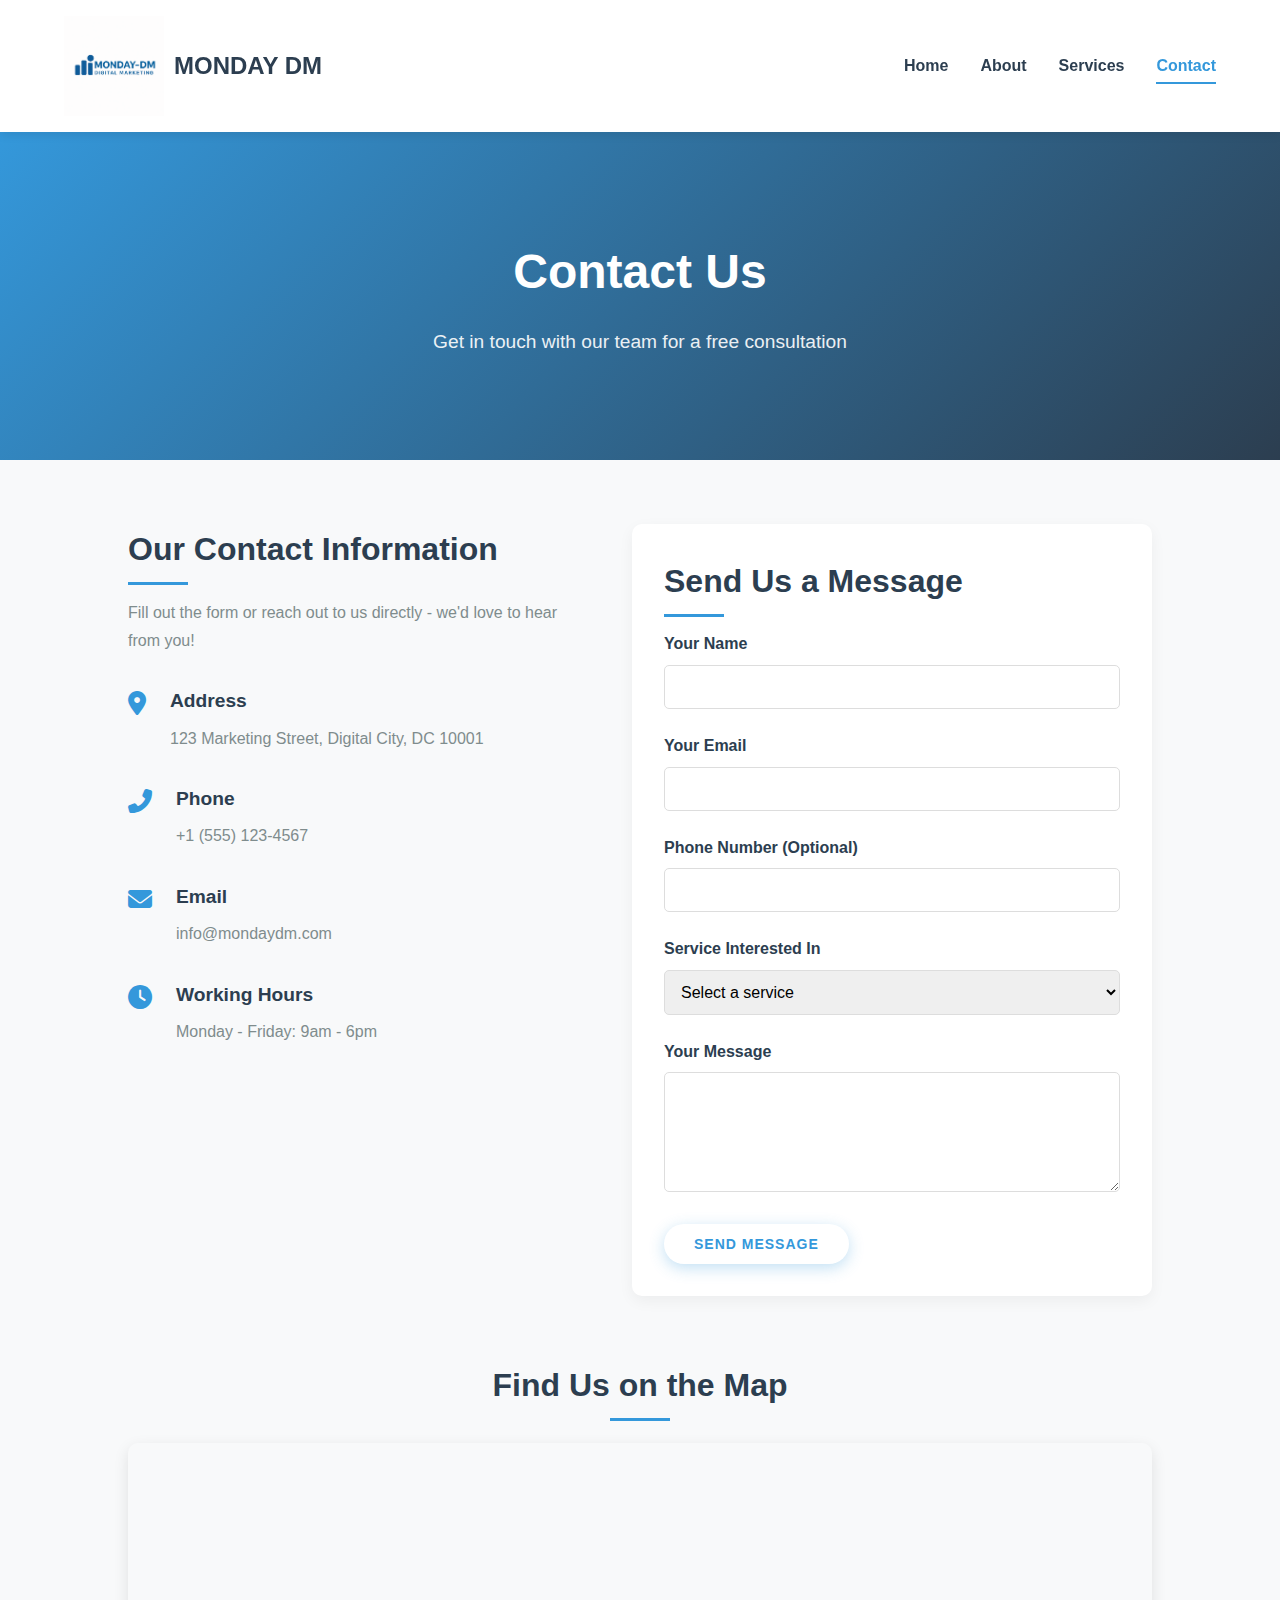
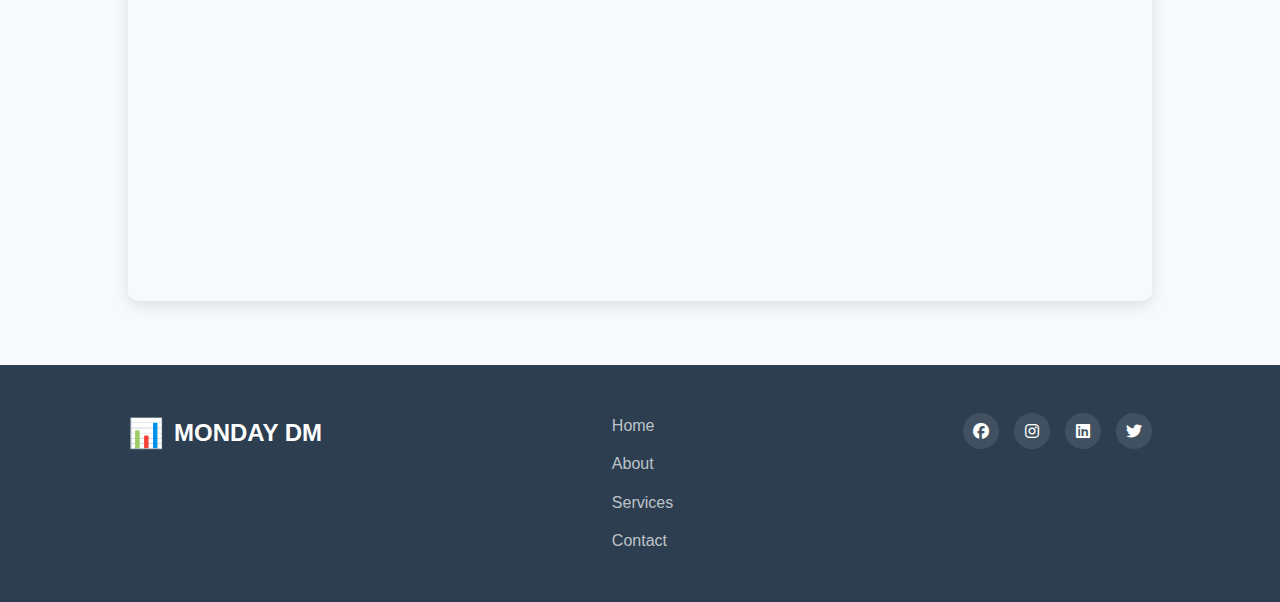
<file: contact.html>
<!DOCTYPE html>
<html lang="en">
<head>
  <meta charset="UTF-8">
  <meta name="viewport" content="width=device-width, initial-scale=1.0">
  <title>Contact Us - Monday DM</title>
  <link rel="stylesheet" href="style.css">
  <link rel="stylesheet" href="https://cdnjs.cloudflare.com/ajax/libs/font-awesome/6.4.0/css/all.min.css">
</head>
<body>
  <header>
    <div class="logo-container">
       <img src="image/logo.png" alt="Monday DM Logo" class="logo-img">
      <h1 class="logo-text">MONDAY DM</h1>
    </div>
    <nav>
      <a href="index.html">Home</a>
      <a href="about.html">About</a>
      <a href="services.html">Services</a>
      <a href="contact.html" class="active">Contact</a>
    </nav>
    <div class="mobile-menu">
      <i class="fas fa-bars"></i>
    </div>
  </header>

  <main>
    <section class="contact-hero">
      <h1>Contact Us</h1>
      <p>Get in touch with our team for a free consultation</p>
    </section>

    <section class="contact-section">
      <div class="contact-container">
        <div class="contact-info">
          <h2>Our Contact Information</h2>
          <p>Fill out the form or reach out to us directly - we'd love to hear from you!</p>
          
          <div class="info-card">
            <i class="fas fa-map-marker-alt"></i>
            <div>
              <h3>Address</h3>
              <p>123 Marketing Street, Digital City, DC 10001</p>
            </div>
          </div>
          
          <div class="info-card">
            <i class="fas fa-phone-alt"></i>
            <div>
              <h3>Phone</h3>
              <p>+1 (555) 123-4567</p>
            </div>
          </div>
          
          <div class="info-card">
            <i class="fas fa-envelope"></i>
            <div>
              <h3>Email</h3>
              <p>info@mondaydm.com</p>
            </div>
          </div>
          
          <div class="info-card">
            <i class="fas fa-clock"></i>
            <div>
              <h3>Working Hours</h3>
              <p>Monday - Friday: 9am - 6pm</p>
            </div>
          </div>
        </div>

        <div class="contact-form">
          <h2>Send Us a Message</h2>
          <form id="contact-form">
            <div class="form-group">
              <label for="name">Your Name</label>
              <input type="text" id="name" name="name" required>
            </div>
            
            <div class="form-group">
              <label for="email">Your Email</label>
              <input type="email" id="email" name="email" required>
            </div>
            
            <div class="form-group">
              <label for="phone">Phone Number (Optional)</label>
              <input type="tel" id="phone" name="phone">
            </div>
            
            <div class="form-group">
              <label for="service">Service Interested In</label>
              <select id="service" name="service">
                <option value="">Select a service</option>
                <option value="seo">SEO Services</option>
                <option value="ppc">PPC Advertising</option>
                <option value="social">Social Media Marketing</option>
                <option value="content">Content Marketing</option>
                <option value="email">Email Marketing</option>
                <option value="analytics">Analytics & Reporting</option>
              </select>
            </div>
            
            <div class="form-group">
              <label for="message">Your Message</label>
              <textarea id="message" name="message" rows="5" required></textarea>
            </div>
            
            <button type="submit" class="cta-button">Send Message</button>
          </form>
          
          <div id="response"></div>
        </div>
      </div>
    </section>

    <section class="map-section">
      <h2>Find Us on the Map</h2>
      <div class="map-container">
        <!-- Embed Google Map -->
        <iframe src="https://www.google.com/maps/embed?pb=!1m18!1m12!1m3!1d3022.2152090543456!2d-73.98784492416407!3d40.74844097138992!2m3!1f0!2f0!3f0!3m2!1i1024!2i768!4f13.1!3m3!1m2!1s0x89c259a9b3117469%3A0xd134e199a405a163!2sEmpire%20State%20Building!5e0!3m2!1sen!2sus!4v1689878817585!5m2!1sen!2sus" 
                width="100%" 
                height="450" 
                style="border:0;" 
                allowfullscreen="" 
                loading="lazy" 
                referrerpolicy="no-referrer-when-downgrade">
        </iframe>
      </div>
    </section>
  </main>

  <footer>
    <div class="footer-content">
      <div class="footer-logo">
        <span>📊</span>
        <h3>MONDAY DM</h3>
      </div>
      <div class="footer-links">
        <a href="index.html">Home</a>
        <a href="about.html">About</a>
        <a href="services.html">Services</a>
        <a href="contact.html">Contact</a>
      </div>
      <div class="footer-social">
        <a href="#"><i class="fab fa-facebook"></i></a>
        <a href="#"><i class="fab fa-instagram"></i></a>
        <a href="#"><i class="fab fa-linkedin"></i></a>
        <a href="#"><i class="fab fa-twitter"></i></a>
      </div>
    </div>
  </footer>

  <script src="script.js"></script>
</body>
</html>
</file>
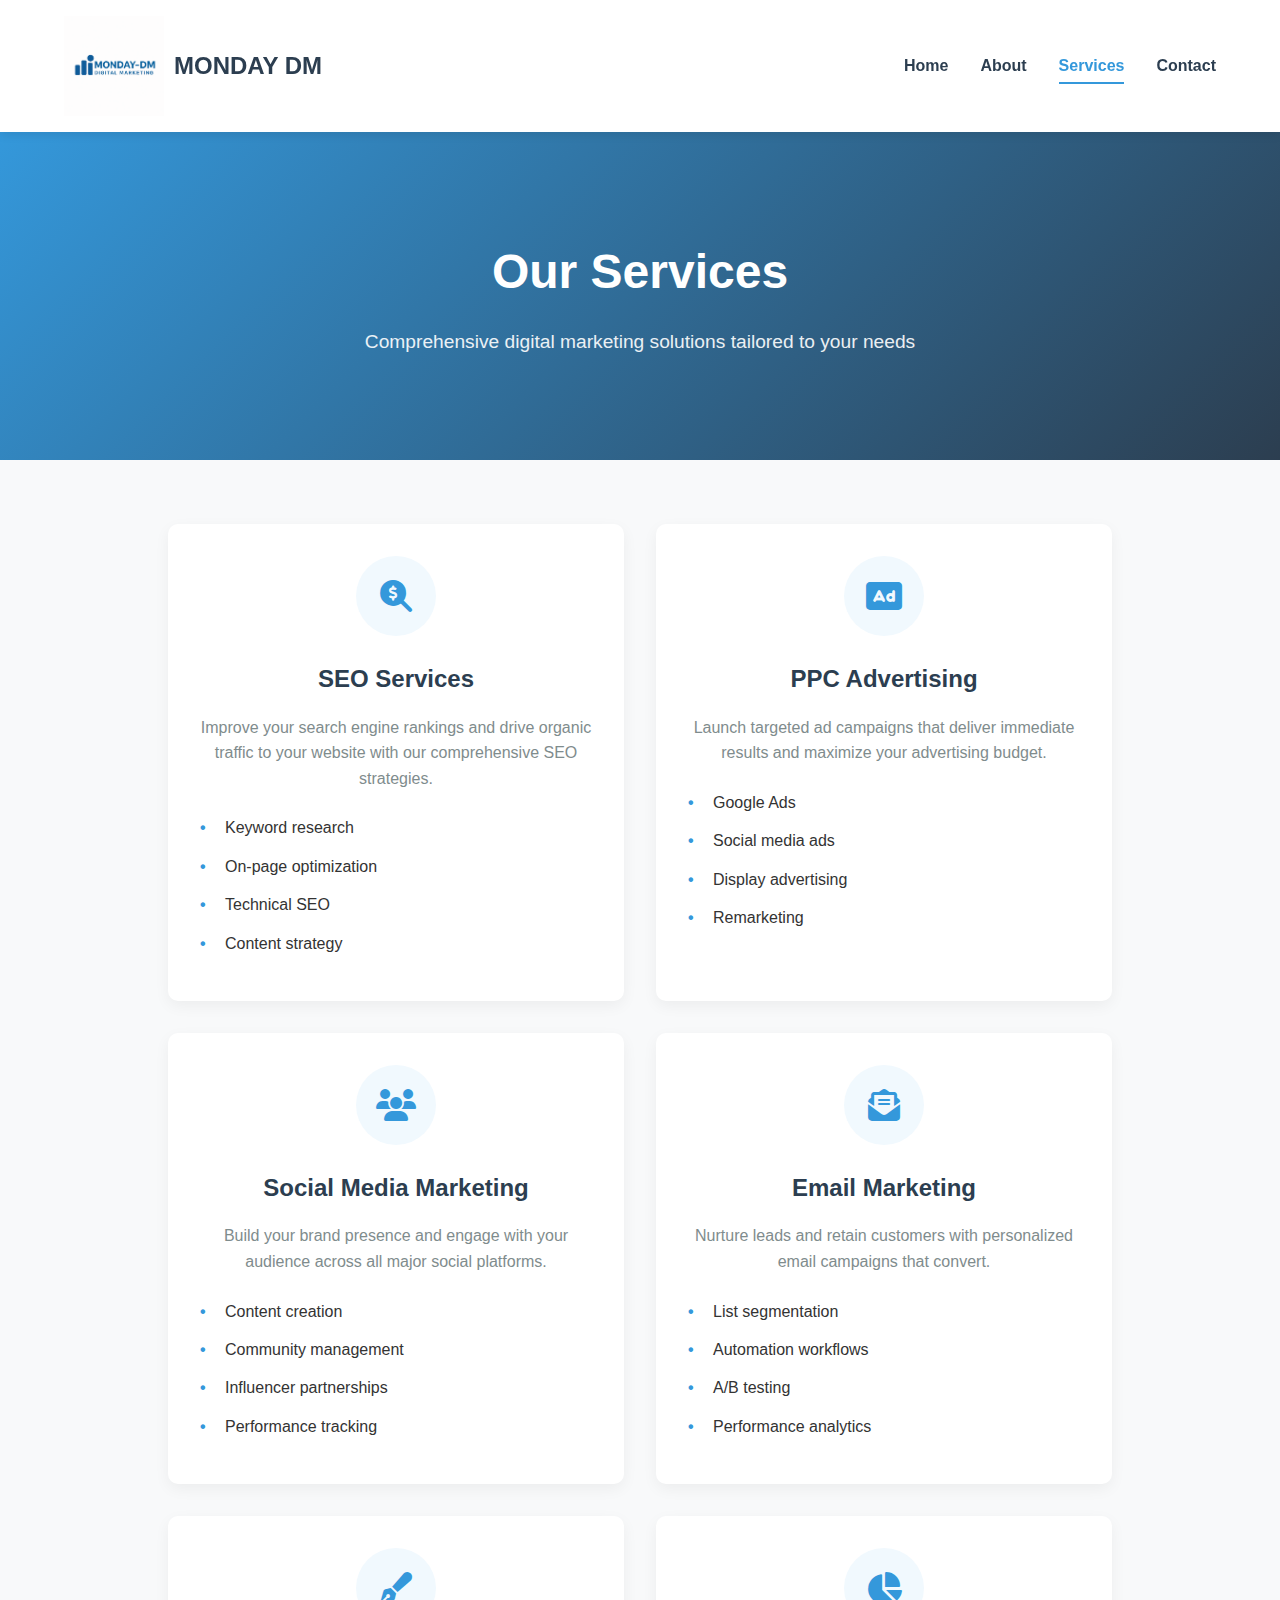
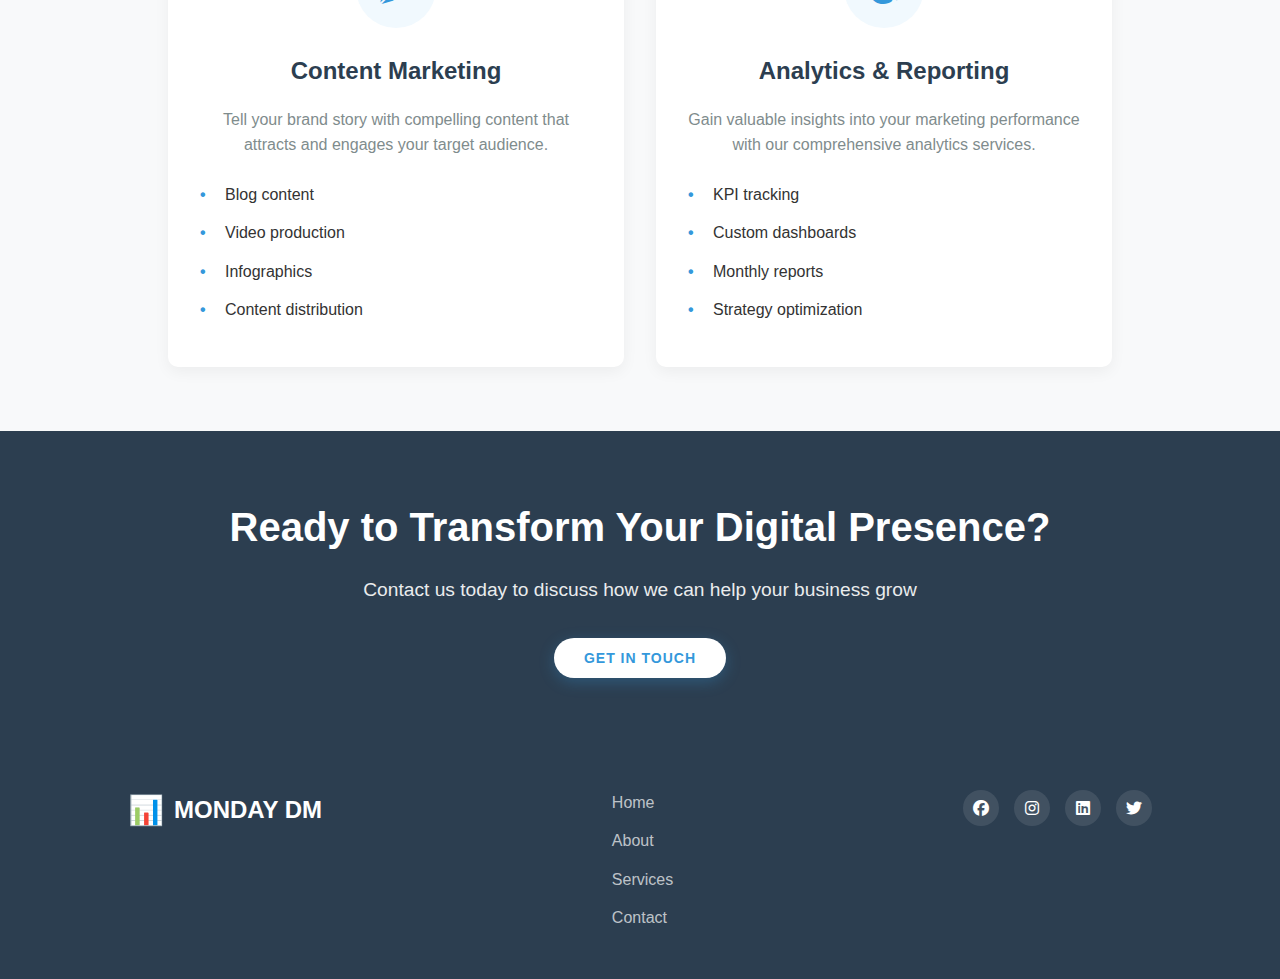
<file: services.html>
<!DOCTYPE html>
<html lang="en">
<head>
  <meta charset="UTF-8">
  <meta name="viewport" content="width=device-width, initial-scale=1.0">
  <title>Our Services - Monday DM</title>
  <link rel="stylesheet" href="style.css">
  <link rel="stylesheet" href="https://cdnjs.cloudflare.com/ajax/libs/font-awesome/6.4.0/css/all.min.css">
</head>
<body>
  <header>
    <div class="logo-container">
       <img src="image/logo.png" alt="Monday DM Logo" class="logo-img">
      <h1 class="logo-text">MONDAY DM</h1>
    </div>
    <nav>
      <a href="index.html">Home</a>
      <a href="about.html">About</a>
      <a href="services.html" class="active">Services</a>
      <a href="contact.html">Contact</a>
    </nav>
    <div class="mobile-menu">
      <i class="fas fa-bars"></i>
    </div>
  </header>

  <main>
    <section class="services-hero">
      <h1>Our Services</h1>
      <p>Comprehensive digital marketing solutions tailored to your needs</p>
    </section>

    <section class="services-grid">
      <div class="service-card">
        <div class="service-icon">
          <i class="fas fa-search-dollar"></i>
        </div>
        <h2>SEO Services</h2>
        <p>Improve your search engine rankings and drive organic traffic to your website with our comprehensive SEO strategies.</p>
        <ul>
          <li>Keyword research</li>
          <li>On-page optimization</li>
          <li>Technical SEO</li>
          <li>Content strategy</li>
        </ul>
      </div>

      <div class="service-card">
        <div class="service-icon">
          <i class="fas fa-ad"></i>
        </div>
        <h2>PPC Advertising</h2>
        <p>Launch targeted ad campaigns that deliver immediate results and maximize your advertising budget.</p>
        <ul>
          <li>Google Ads</li>
          <li>Social media ads</li>
          <li>Display advertising</li>
          <li>Remarketing</li>
        </ul>
      </div>

      <div class="service-card">
        <div class="service-icon">
          <i class="fas fa-users"></i>
        </div>
        <h2>Social Media Marketing</h2>
        <p>Build your brand presence and engage with your audience across all major social platforms.</p>
        <ul>
          <li>Content creation</li>
          <li>Community management</li>
          <li>Influencer partnerships</li>
          <li>Performance tracking</li>
        </ul>
      </div>

      <div class="service-card">
        <div class="service-icon">
          <i class="fas fa-envelope-open-text"></i>
        </div>
        <h2>Email Marketing</h2>
        <p>Nurture leads and retain customers with personalized email campaigns that convert.</p>
        <ul>
          <li>List segmentation</li>
          <li>Automation workflows</li>
          <li>A/B testing</li>
          <li>Performance analytics</li>
        </ul>
      </div>

      <div class="service-card">
        <div class="service-icon">
          <i class="fas fa-pen-fancy"></i>
        </div>
        <h2>Content Marketing</h2>
        <p>Tell your brand story with compelling content that attracts and engages your target audience.</p>
        <ul>
          <li>Blog content</li>
          <li>Video production</li>
          <li>Infographics</li>
          <li>Content distribution</li>
        </ul>
      </div>

      <div class="service-card">
        <div class="service-icon">
          <i class="fas fa-chart-pie"></i>
        </div>
        <h2>Analytics & Reporting</h2>
        <p>Gain valuable insights into your marketing performance with our comprehensive analytics services.</p>
        <ul>
          <li>KPI tracking</li>
          <li>Custom dashboards</li>
          <li>Monthly reports</li>
          <li>Strategy optimization</li>
        </ul>
      </div>
    </section>

    <section class="cta-section">
      <h2>Ready to Transform Your Digital Presence?</h2>
      <p>Contact us today to discuss how we can help your business grow</p>
      <button class="cta-button" onclick="location.href='contact.html'">Get in Touch</button>
    </section>
  </main>

  <footer>
    <div class="footer-content">
      <div class="footer-logo">
        <span>📊</span>
        <h3>MONDAY DM</h3>
      </div>
      <div class="footer-links">
        <a href="index.html">Home</a>
        <a href="about.html">About</a>
        <a href="services.html">Services</a>
        <a href="contact.html">Contact</a>
      </div>
      <div class="footer-social">
        <a href="#"><i class="fab fa-facebook"></i></a>
        <a href="#"><i class="fab fa-instagram"></i></a>
        <a href="#"><i class="fab fa-linkedin"></i></a>
        <a href="#"><i class="fab fa-twitter"></i></a>
      </div>
    </div>
  </footer>

  <script src="script.js"></script>
</body>
</html>
</file>
<file: style.css>
* {
  margin: 0;
  padding: 0;
  box-sizing: border-box;
}

body {
  font-family: 'Segoe UI', Tahoma, Geneva, Verdana, sans-serif;
  color: #333;
  line-height: 1.6;
  background-color: #f8f9fa;
}

a {
  text-decoration: none;
  color: inherit;
}

header {
  background-color: #fff;
  box-shadow: 0 2px 10px rgba(0, 0, 0, 0.1);
  padding: 1rem 5%;
  display: flex;
  justify-content: space-between;
  align-items: center;
  position: sticky;
  top: 0;
  z-index: 100;
}

.logo-container {
  display: flex;
  align-items: center;
  gap: 10px;
}

.logo-icon {
  font-size: 2rem;
}

.logo-text {
  font-size: 1.5rem;
  font-weight: 700;
  color: #2c3e50;
}

nav {
  display: flex;
  gap: 2rem;
}

nav a {
  font-weight: 600;
  color: #2c3e50;
  transition: color 0.3s;
  position: relative;
}

nav a:hover, nav a.active {
  color: #3498db;
}

nav a.active::after {
  content: '';
  position: absolute;
  bottom: -5px;
  left: 0;
  width: 100%;
  height: 2px;
  background-color: #3498db;
}

.mobile-menu {
  display: none;
  font-size: 1.5rem;
  cursor: pointer;
}

.hero {
  display: flex;
  align-items: center;
  justify-content: space-between;
  padding: 5% 10%;
  background: linear-gradient(135deg, #3498db, #2c3e50);
  color: white;
}

.hero-content {
  flex: 1;
  max-width: 600px;
}

.hero h1 {
  font-size: 3rem;
  margin-bottom: 1.5rem;
  line-height: 1.2;
}

.hero p {
  font-size: 1.2rem;
  margin-bottom: 2rem;
  opacity: 0.9;
}

.hero-image {
  flex: 1;
  display: flex;
  justify-content: center;
}

.hero-image img {
  max-width: 100%;
  border-radius: 10px;
  box-shadow: 0 10px 30px rgba(0, 0, 0, 0.2);
}

.cta-button {
  background-color: #3498db;
  color: white;
  border: none;
  padding: 12px 30px;
  font-size: 1rem;
  font-weight: 600;
  border-radius: 50px;
  cursor: pointer;
  transition: all 0.3s;
  box-shadow: 0 4px 15px rgba(52, 152, 219, 0.3);
}

.cta-button:hover {
  background-color: #2980b9;
  transform: translateY(-3px);
  box-shadow: 0 6px 20px rgba(52, 152, 219, 0.4);
}

.cta-button.secondary {
  background-color: transparent;
  border: 2px solid #3498db;
  color: #3498db;
  box-shadow: none;
}

.cta-button.secondary:hover {
  background-color: #3498db;
  color: white;
}

.features {
  padding: 5% 10%;
  text-align: center;
}

.features h2 {
  font-size: 2.5rem;
  margin-bottom: 3rem;
  color: #2c3e50;
  position: relative;
}

.features h2::after {
  content: '';
  position: absolute;
  bottom: -15px;
  left: 50%;
  transform: translateX(-50%);
  width: 80px;
  height: 4px;
  background-color: #3498db;
}

.features-grid {
  display: grid;
  grid-template-columns: repeat(auto-fit, minmax(300px, 1fr));
  gap: 2rem;
}

.feature-card {
  background-color: white;
  padding: 2rem;
  border-radius: 10px;
  box-shadow: 0 5px 15px rgba(0, 0, 0, 0.05);
  transition: transform 0.3s, box-shadow 0.3s;
}

.feature-card:hover {
  transform: translateY(-10px);
  box-shadow: 0 15px 30px rgba(0, 0, 0, 0.1);
}

.feature-card i {
  font-size: 2.5rem;
  color: #3498db;
  margin-bottom: 1.5rem;
}

.feature-card h3 {
  font-size: 1.5rem;
  margin-bottom: 1rem;
  color: #2c3e50;
}

.feature-card p {
  color: #7f8c8d;
}

.help-section {
  padding: 5% 10%;
  background-color: #2c3e50;
  color: white;
}

.help-container {
  max-width: 1200px;
  margin: 0 auto;
  text-align: center;
}

.help-container h2 {
  font-size: 2.5rem;
  margin-bottom: 2rem;
}

.help-list {
  list-style: none;
  margin-bottom: 3rem;
  display: inline-block;
  text-align: left;
}

.help-list li {
  margin-bottom: 1rem;
  font-size: 1.1rem;
  position: relative;
  padding-left: 35px;
}

.help-list i {
  position: absolute;
  left: 0;
  top: 3px;
  color: #3498db;
}

.about-hero {
  background: linear-gradient(135deg, #3498db, #2c3e50);
  color: white;
  padding: 8% 10%;
  text-align: center;
}

.about-hero h1 {
  font-size: 3rem;
  margin-bottom: 1rem;
}

.about-hero p {
  font-size: 1.2rem;
  opacity: 0.9;
}

.about-content {
  padding: 5% 10%;
  display: flex;
  align-items: center;
  gap: 4rem;
  max-width: 1200px;
  margin: 0 auto;
}

.about-image {
  flex: 1;
}

.about-image img {
  width: 100%;
  border-radius: 10px;
  box-shadow: 0 10px 30px rgba(0, 0, 0, 0.1);
}

.about-text {
  flex: 1;
}

.about-text h2 {
  font-size: 2rem;
  color: #2c3e50;
  margin-bottom: 1.5rem;
  position: relative;
}

.about-text h2::after {
  content: '';
  position: absolute;
  bottom: -10px;
  left: 0;
  width: 60px;
  height: 3px;
  background-color: #3498db;
}

.about-text p {
  margin-bottom: 2rem;
  color: #7f8c8d;
  line-height: 1.7;
}

.values-list {
  list-style: none;
  margin-top: 2rem;
}

.values-list li {
  margin-bottom: 1rem;
  padding-left: 35px;
  position: relative;
}

.values-list i {
  position: absolute;
  left: 0;
  top: 3px;
  color: #3498db;
}

.team-section {
  padding: 5% 10%;
  background-color: #f8f9fa;
  text-align: center;
}

.team-section h2 {
  font-size: 2.5rem;
  color: #2c3e50;
  margin-bottom: 3rem;
  position: relative;
}

.team-section h2::after {
  content: '';
  position: absolute;
  bottom: -15px;
  left: 50%;
  transform: translateX(-50%);
  width: 80px;
  height: 4px;
  background-color: #3498db;
}

.team-grid {
  display: grid;
  grid-template-columns: repeat(auto-fit, minmax(250px, 1fr));
  gap: 2rem;
  max-width: 1200px;
  margin: 0 auto;
}

.team-member {
  background-color: white;
  padding: 2rem;
  border-radius: 10px;
  box-shadow: 0 5px 15px rgba(0, 0, 0, 0.05);
  transition: transform 0.3s;
}

.team-member:hover {
  transform: translateY(-10px);
}

.team-member img {
  width: 150px;
  height: 150px;
  border-radius: 50%;
  object-fit: cover;
  margin-bottom: 1.5rem;
  border: 5px solid #3498db;
}

.team-member h3 {
  font-size: 1.3rem;
  margin-bottom: 0.5rem;
  color: #2c3e50;
}

.team-member p {
  color: #7f8c8d;
  font-style: italic;
}

.services-hero {
  background: linear-gradient(135deg, #3498db, #2c3e50);
  color: white;
  padding: 8% 10%;
  text-align: center;
}

.services-hero h1 {
  font-size: 3rem;
  margin-bottom: 1rem;
}

.services-hero p {
  font-size: 1.2rem;
  opacity: 0.9;
}

.services-grid {
  padding: 5% 10%;
  display: grid;
  grid-template-columns: repeat(auto-fit, minmax(350px, 1fr));
  gap: 2rem;
  max-width: 1200px;
  margin: 0 auto;
}

.service-card {
  background-color: white;
  padding: 2rem;
  border-radius: 10px;
  box-shadow: 0 5px 15px rgba(0, 0, 0, 0.05);
  transition: transform 0.3s;
}

.service-card:hover {
  transform: translateY(-10px);
}

.service-icon {
  width: 80px;
  height: 80px;
  background-color: #f1f9fe;
  border-radius: 50%;
  display: flex;
  align-items: center;
  justify-content: center;
  margin: 0 auto 1.5rem;
}

.service-icon i {
  font-size: 2rem;
  color: #3498db;
}

.service-card h2 {
  font-size: 1.5rem;
  margin-bottom: 1rem;
  color: #2c3e50;
  text-align: center;
}

.service-card p {
  color: #7f8c8d;
  margin-bottom: 1.5rem;
  text-align: center;
}

.service-card ul {
  list-style: none;
  margin-top: 1.5rem;
}

.service-card ul li {
  margin-bottom: 0.8rem;
  padding-left: 25px;
  position: relative;
}

.service-card ul li::before {
  content: '•';
  position: absolute;
  left: 0;
  color: #3498db;
  font-weight: bold;
}

.cta-section {
  padding: 5% 10%;
  background-color: #2c3e50;
  color: white;
  text-align: center;
}

.cta-section h2 {
  font-size: 2.5rem;
  margin-bottom: 1rem;
}

.cta-section p {
  font-size: 1.2rem;
  margin-bottom: 2rem;
  opacity: 0.9;
}

footer {
  background-color: #2c3e50;
  color: white;
  padding: 3rem 10% 1rem;
}

.footer-content {
  display: flex;
  justify-content: space-between;
  align-items: flex-start;
  flex-wrap: wrap;
  gap: 2rem;
  max-width: 1200px;
  margin: 0 auto 2rem;
}

.footer-logo {
  display: flex;
  align-items: center;
  gap: 10px;
  margin-bottom: 1rem;
}

.footer-logo span {
  font-size: 1.8rem;
}

.footer-logo h3 {
  font-size: 1.5rem;
}

.footer-links {
  display: flex;
  flex-direction: column;
  gap: 0.8rem;
}

.footer-links a {
  transition: color 0.3s;
}

.footer-links a:hover {
  color: #3498db;
}

.footer-social {
  display: flex;
  gap: 1rem;
}

.footer-social a {
  width: 40px;
  height: 40px;
  border-radius: 50%;
  background-color: rgba(255, 255, 255, 0.1);
  display: flex;
  align-items: center;
  justify-content: center;
  transition: background-color 0.3s;
}

.footer-social a:hover {
  background-color: #3498db;
}

.footer-bottom {
  text-align: center;
  padding-top: 2rem;
  border-top: 1px solid rgba(255, 255, 255, 0.1);
  font-size: 0.9rem;
  color: rgba(255, 255, 255, 0.7);
}

@media (max-width: 992px) {
  .hero {
    flex-direction: column;
    text-align: center;
  }
  
  .hero-content {
    margin-bottom: 3rem;
  }
  
  .about-content {
    flex-direction: column;
  }
}

@media (max-width: 768px) {
  nav {
    display: none;
  }
  
  .mobile-menu {
    display: block;
  }
  
  .hero h1 {
    font-size: 2.5rem;
  }
  
  .features h2, .about-hero h1, .services-hero h1 {
    font-size: 2rem;
  }
}

/* Animations */
@keyframes fadeIn {
  from {
    opacity: 0;
    transform: translateY(20px);
  }
  to {
    opacity: 1;
    transform: translateY(0);
  }
}

.fade-in {
  animation: fadeIn 1s ease-out forwards;
}

.contact-hero {
  background: linear-gradient(135deg, #3498db, #2c3e50);
  color: white;
  padding: 8% 10%;
  text-align: center;
}

.contact-hero h1 {
  font-size: 3rem;
  margin-bottom: 1rem;
}

.contact-hero p {
  font-size: 1.2rem;
  opacity: 0.9;
}

.contact-section {
  padding: 5% 10%;
}

.contact-container {
  display: flex;
  gap: 3rem;
  max-width: 1200px;
  margin: 0 auto;
}

.contact-info {
  flex: 1;
}

.contact-info h2 {
  font-size: 2rem;
  color: #2c3e50;
  margin-bottom: 1.5rem;
  position: relative;
}

.contact-info h2::after {
  content: '';
  position: absolute;
  bottom: -10px;
  left: 0;
  width: 60px;
  height: 3px;
  background-color: #3498db;
}

.contact-info p {
  color: #7f8c8d;
  margin-bottom: 2rem;
  line-height: 1.7;
}

.info-card {
  display: flex;
  gap: 1.5rem;
  margin-bottom: 2rem;
  align-items: flex-start;
}

.info-card i {
  font-size: 1.5rem;
  color: #3498db;
  margin-top: 5px;
}

.info-card h3 {
  font-size: 1.2rem;
  color: #2c3e50;
  margin-bottom: 0.5rem;
}

.info-card p {
  color: #7f8c8d;
  margin: 0;
}

.contact-form {
  flex: 1;
  background-color: white;
  padding: 2rem;
  border-radius: 10px;
  box-shadow: 0 5px 15px rgba(0, 0, 0, 0.05);
}

.contact-form h2 {
  font-size: 2rem;
  color: #2c3e50;
  margin-bottom: 1.5rem;
  position: relative;
}

.contact-form h2::after {
  content: '';
  position: absolute;
  bottom: -10px;
  left: 0;
  width: 60px;
  height: 3px;
  background-color: #3498db;
}

.form-group {
  margin-bottom: 1.5rem;
}

.form-group label {
  display: block;
  margin-bottom: 0.5rem;
  font-weight: 600;
  color: #2c3e50;
}

.form-group input,
.form-group select,
.form-group textarea {
  width: 100%;
  padding: 12px;
  border: 1px solid #ddd;
  border-radius: 5px;
  font-family: inherit;
  font-size: 1rem;
  transition: border-color 0.3s;
}

.form-group input:focus,
.form-group select:focus,
.form-group textarea:focus {
  outline: none;
  border-color: #3498db;
}

.form-group textarea {
  resize: vertical;
  min-height: 120px;
}

.map-section {
  padding: 0 10% 5%;
  text-align: center;
}

.map-section h2 {
  font-size: 2rem;
  color: #2c3e50;
  margin-bottom: 2rem;
  position: relative;
}

.map-section h2::after {
  content: '';
  position: absolute;
  bottom: -10px;
  left: 50%;
  transform: translateX(-50%);
  width: 60px;
  height: 3px;
  background-color: #3498db;
}

.map-container {
  border-radius: 10px;
  overflow: hidden;
  box-shadow: 0 5px 15px rgba(0, 0, 0, 0.1);
}

@media (max-width: 768px) {
  .contact-container {
    flex-direction: column;
  }
  
  .contact-hero h1 {
    font-size: 2.5rem;
  }
}

.logo-container {
  display: flex;
  align-items: center;
  gap: 10px;
}

.logo-img {
  height: 100px; 
  width: auto;
}

.logo-text {
  font-size: 1.5rem;
  font-weight: 700;
  color: #2c3e50;
}

@media (max-width: 768px) {
  .logo-img {
    height: 30px;
  }
  .logo-text {
    font-size: 1.2rem;
  }
}

.site-footer {
  background-color: #2c3e50;
  color: #ffffff;
  font-size: 15px;
  line-height: 1.6;
}

.footer-top {
  padding: 60px 0 40px;
}

.footer-container {
  max-width: 1200px;
  margin: 0 auto;
  padding: 0 20px;
}

.footer-grid {
  display: grid;
  grid-template-columns: repeat(auto-fit, minmax(250px, 1fr));
  gap: 40px;
}

.footer-col {
  margin-bottom: 30px;
}

.footer-logo {
  height: 40px;
  margin-bottom: 15px;
}

.footer-tagline {
  color: rgba(255, 255, 255, 0.7);
  margin-bottom: 20px;
}

.footer-social {
  display: flex;
  gap: 15px;
}

.footer-social a {
  display: flex;
  align-items: center;
  justify-content: center;
  width: 36px;
  height: 36px;
  border-radius: 50%;
  background-color: rgba(255, 255, 255, 0.1);
  color: #ffffff;
  transition: all 0.3s ease;
}

.footer-social a:hover {
  background-color: #3498db;
  transform: translateY(-3px);
}

.footer-heading {
  font-size: 18px;
  color: #ffffff;
  margin-bottom: 20px;
  position: relative;
  padding-bottom: 10px;
}

.footer-heading::after {
  content: '';
  position: absolute;
  left: 0;
  bottom: 0;
  width: 40px;
  height: 2px;
  background: #3498db;
}

.footer-links,
.footer-services {
  list-style: none;
}

.footer-links li,
.footer-services li {
  margin-bottom: 12px;
}

.footer-links a,
.footer-services a {
  color: rgba(255, 255, 255, 0.7);
  transition: all 0.3s ease;
}

.footer-links a:hover,
.footer-services a:hover {
  color: #3498db;
  padding-left: 5px;
}

.footer-contact .contact-item {
  display: flex;
  align-items: flex-start;
  margin-bottom: 15px;
}

.footer-contact i {
  color: #3498db;
  margin-right: 10px;
  margin-top: 3px;
}

.footer-contact a,
.footer-contact address,
.footer-contact p {
  color: rgba(255, 255, 255, 0.7);
  margin: 0;
  font-style: normal;
  transition: color 0.3s ease;
}

.footer-contact a:hover {
  color: #3498db;
}

.footer-cta {
  background: linear-gradient(135deg, #3498db, #2c3e50);
  padding: 30px 0;
}

.cta-container {
  display: flex;
  justify-content: space-between;
  align-items: center;
  max-width: 1200px;
  margin: 0 auto;
  padding: 0 20px;
  flex-wrap: wrap;
  gap: 20px;
}

.cta-content h3 {
  font-size: 22px;
  margin-bottom: 5px;
  color: #ffffff;
}

.cta-content p {
  color: rgba(255, 255, 255, 0.9);
  margin: 0;
}

.cta-button {
  background-color: #ffffff;
  color: #3498db;
  padding: 12px 30px;
  border-radius: 50px;
  font-weight: 600;
  transition: all 0.3s ease;
  text-transform: uppercase;
  font-size: 14px;
  letter-spacing: 1px;
}

.cta-button:hover {
  background-color: #f8f9fa;
  transform: translateY(-3px);
  box-shadow: 0 5px 15px rgba(0, 0, 0, 0.1);
}

.footer-bottom {
  background-color: rgba(0, 0, 0, 0.2);
  padding: 20px 0;
}

.footer-container {
  display: flex;
  justify-content: space-between;
  align-items: center;
}

.copyright {
  color: rgba(255, 255, 255, 0.7);
  font-size: 14px;
}

.legal-links {
  display: flex;
  gap: 20px;
}

.legal-links a {
  color: rgba(255, 255, 255, 0.7);
  font-size: 14px;
  transition: color 0.3s ease;
}

.legal-links a:hover {
  color: #3498db;
}

@media (max-width: 768px) {
  .footer-grid {
    grid-template-columns: 1fr;
    gap: 30px;
  }
  
  .footer-col {
    text-align: center;
  }
  
  .footer-heading::after {
    left: 50%;
    transform: translateX(-50%);
  }
  
  .footer-social {
    justify-content: center;
  }
  
  .footer-contact .contact-item {
    justify-content: center;
  }
  
  .cta-container {
    flex-direction: column;
    text-align: center;
  }
  
  .footer-container {
    flex-direction: column;
    gap: 15px;
  }
  
  .legal-links {
    flex-direction: column;
    gap: 10px;
    align-items: center;
  }
}
</file>
